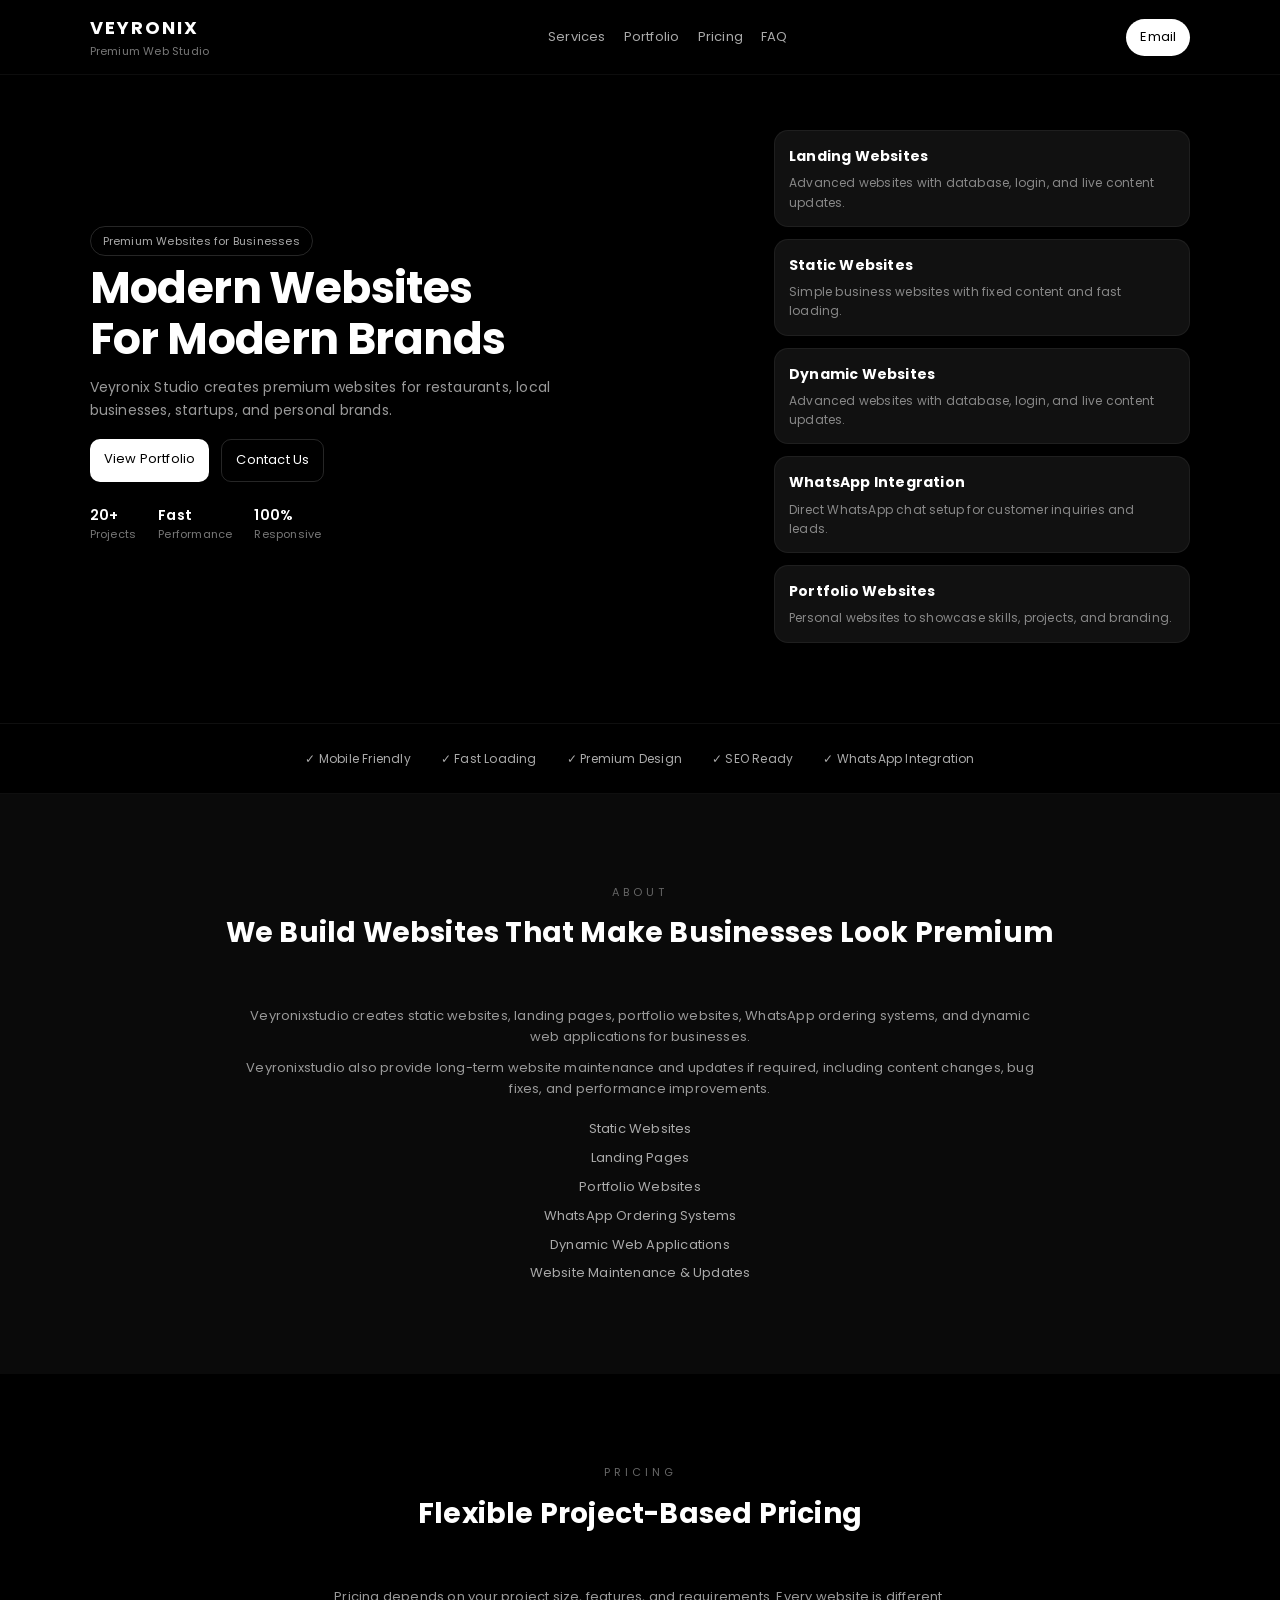
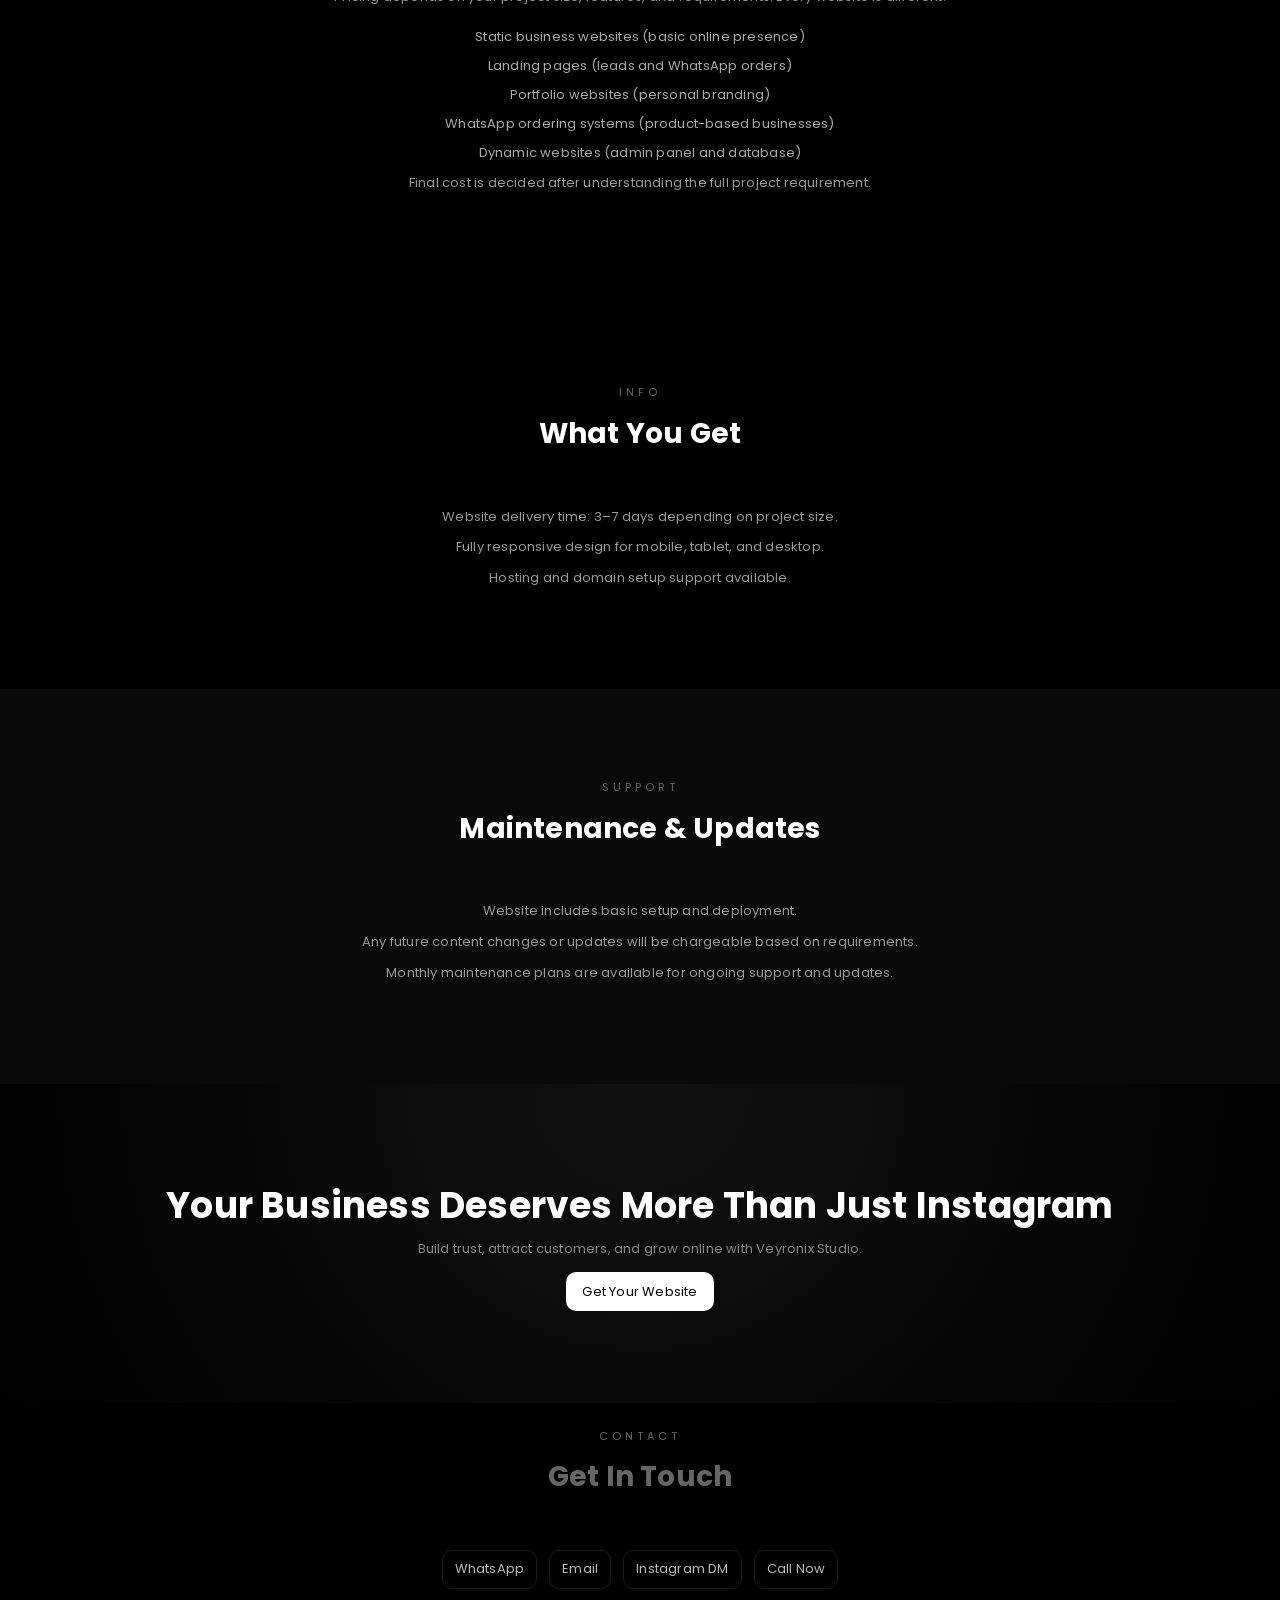
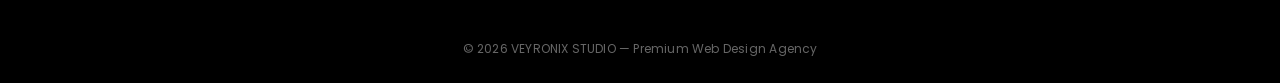
<file: index.html>
<!DOCTYPE html>
<html lang="en">

<head>
  <meta charset="UTF-8" />
  <meta name="viewport" content="width=device-width, initial-scale=1.0" />
  <title>Veyronix Studio</title>

  <link rel="stylesheet" href="style.css" />
  <link rel="preconnect" href="https://fonts.googleapis.com">
  <link rel="preconnect" href="https://fonts.gstatic.com" crossorigin>
  <link href="https://fonts.googleapis.com/css2?family=Poppins:wght@300;400;500;600;700;800&display=swap" rel="stylesheet">
</head>

<body>

  <!-- NAVBAR -->
  <header class="navbar">
    <div class="logo">
      <h1>VEYRONIX</h1>
      <p>Premium Web Studio</p>
    </div>

    <nav>
      <a href="#services">Services</a>
      <a href="#portfolio">Portfolio</a>
      <a href="#pricing">Pricing</a>
      <a href="#faq">FAQ</a>
    </nav>

    <a href="mailto:veyronixstudio@gmail.com" class="nav-btn">Email</a>
  </header>

  <!-- HERO -->
  <section class="hero">

    <div class="hero-left">
      <span class="tag">Premium Websites for Businesses</span>

      <h1>Modern Websites <br> For Modern Brands</h1>

      <p>
        Veyronix Studio creates premium websites for restaurants,
        local businesses, startups, and personal brands.
      </p>

      <div class="hero-buttons">
        <a href="portfolio.html" class="primary-btn">View Portfolio</a>
<a href="#contact" class="secondary-btn">Contact Us</a>
      </div>

      <div class="stats">
        <div>
          <h2>20+</h2><span>Projects</span>
        </div>
        <div>
          <h2>Fast</h2><span>Performance</span>
        </div>
        <div>
          <h2>100%</h2><span>Responsive</span>
        </div>
      </div>
    </div>

    <div class="hero-right">

      <div class="card">
        <div class="card-image blue"></div>
        <h3>Landing Websites</h3>
        <p>Advanced websites with database, login, and live content updates.</p>
      </div>

      <div class="card">
        <div class="card-image orange"></div>
        <h3>Static Websites</h3>
        <p>Simple business websites with fixed content and fast loading.</p>
      </div>

      <div class="card">
        <div class="card-image blue"></div>
        <h3>Dynamic Websites</h3>
        <p>Advanced websites with database, login, and live content updates.</p>
      </div>

      <div class="card">
        <div class="card-image green"></div>
        <h3>WhatsApp Integration</h3>
        <p>Direct WhatsApp chat setup for customer inquiries and leads.</p>
      </div>

      <div class="card">
        <div class="card-image purple"></div>
        <h3>Portfolio Websites</h3>
        <p>Personal websites to showcase skills, projects, and branding.</p>
      </div>

    </div>

  </section>

  <!-- TRUST -->
  <section class="trust-bar">
    <span>✓ Mobile Friendly</span>
    <span>✓ Fast Loading</span>
    <span>✓ Premium Design</span>
    <span>✓ SEO Ready</span>
    <span>✓ WhatsApp Integration</span>
  </section>

  <!-- ABOUT -->
  <section class="about">

    <div class="section-title">
      <p>ABOUT</p>
      <h2>We Build Websites That Make Businesses Look Premium</h2>
    </div>

    <div class="about-content">
      <p>
        Veyronixstudio creates static websites, landing pages, portfolio websites, WhatsApp ordering systems,
        and dynamic web applications for businesses.
      </p>

      <p>
        Veyronixstudio also provide long-term website maintenance and updates if required, including content changes,
        bug fixes, and performance improvements.
      </p>

      <ul>
        <li>Static Websites</li>
        <li>Landing Pages</li>
        <li>Portfolio Websites</li>
        <li>WhatsApp Ordering Systems</li>
        <li>Dynamic Web Applications</li>
        <li>Website Maintenance & Updates</li>
      </ul>
    </div>

  </section>

  <!-- PRICING -->
  <section class="pricing" id="pricing">

    <div class="section-title">
      <p>PRICING</p>
      <h2>Flexible Project-Based Pricing</h2>
    </div>

    <div class="pricing-content">
      <p>
        Pricing depends on your project size, features, and requirements.
        Every website is different.
      </p>

      <ul>
        <li>Static business websites (basic online presence)</li>
        <li>Landing pages (leads and WhatsApp orders)</li>
        <li>Portfolio websites (personal branding)</li>
        <li>WhatsApp ordering systems (product-based businesses)</li>
        <li>Dynamic websites (admin panel and database)</li>
      </ul>

      <p>
        Final cost is decided after understanding the full project requirement.
      </p>
    </div>

  </section>

  <!-- INFO -->
  <section class="info">

    <div class="section-title">
      <p>INFO</p>
      <h2>What You Get</h2>
    </div>

    <div class="info-content">
      <p>Website delivery time: 3–7 days depending on project size.</p>
      <p>Fully responsive design for mobile, tablet, and desktop.</p>
      <p>Hosting and domain setup support available.</p>
    </div>

  </section>

  <!-- MAINTENANCE -->
  <section class="terms">

    <div class="section-title">
      <p>SUPPORT</p>
      <h2>Maintenance & Updates</h2>
    </div>

    <div class="terms-content">
      <p>Website includes basic setup and deployment.</p>
      <p>Any future content changes or updates will be chargeable based on requirements.</p>
      <p>Monthly maintenance plans are available for ongoing support and updates.</p>
    </div>

  </section>

  <!-- CTA -->
  <section class="cta">

    <h1>Your Business Deserves More Than Just Instagram</h1>

    <p>
      Build trust, attract customers, and grow online with Veyronix Studio.
    </p>

    <a href="https://wa.me/919999999999">Get Your Website</a>

  </section>

  <!-- CONTACT -->
  <footer class="contact" id="contact">

    <div class="section-title">
      <p>CONTACT</p>
      <h2>Get In Touch</h2>
    </div>

    <div class="contact-content">
      <a class="contact-btn" href="https://wa.me/91">WhatsApp</a>
      <a class="contact-btn" href="mailto:veyronixstudio@gmail.com">Email</a>
      <a class="contact-btn" href="https://instagram.com/veyronixstudio">Instagram DM</a>
      <a class="contact-btn" href="tel:+91XXXXXXXXXX">Call Now</a>
    </div>

  </footer>

  <!-- FOOTER -->
  <footer>
    <p>© 2026 VEYRONIX STUDIO — Premium Web Design Agency</p>
  </footer>

  <!-- SCROLL -->
  <div class="scroll-top" id="scrollTop">↑</div>

  <script src="script.js"></script>
</body>

</html>
</file>
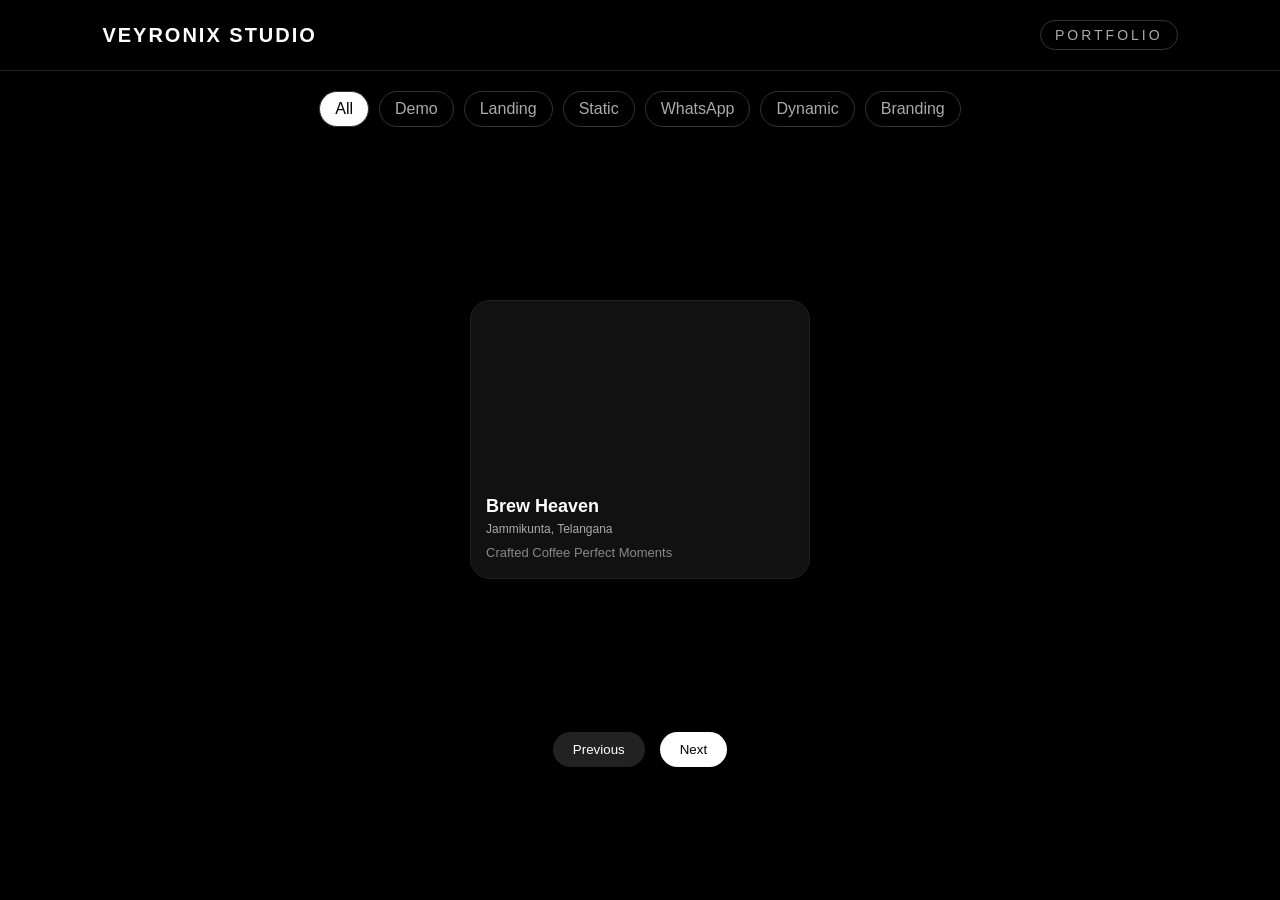
<file: portfolio.html>
<!DOCTYPE html>
<html lang="en">
<head>
<meta charset="UTF-8">
<meta name="viewport" content="width=device-width, initial-scale=1.0">
<title>Veyronix Portfolio</title>

<style>
*{
  margin:0;
  padding:0;
  box-sizing:border-box;
  font-family:Poppins,sans-serif;
}

body{
  background:#000;
  color:#fff;
}

/* HEADER */
header{
  padding:20px 8%;
  display:flex;
  justify-content:space-between;
  align-items:center;
  border-bottom:1px solid #222;
}

header h1{
  font-size:20px;
  letter-spacing:2px;
}

header .right{
  font-size:14px;
  color:#aaa;
  letter-spacing:3px;
  border:1px solid #333;
  padding:6px 14px;
  border-radius:20px;
}

/* CATEGORIES */
.categories{
  display:flex;
  justify-content:center;
  flex-wrap:wrap;
  gap:10px;
  padding:20px;
}

.cat{
  padding:8px 15px;
  border:1px solid #333;
  border-radius:20px;
  cursor:pointer;
  color:#aaa;
  transition:.3s;
}

.cat.active{
  background:#fff;
  color:#000;
}

/* VIEWER */
.viewer{
  min-height:65vh;
  display:flex;
  justify-content:center;
  align-items:center;
  padding:40px 20px;
}

/* CARD */
.card{
  width:100%;
  max-width:340px;
  background:#111;
  border:1px solid #222;
  border-radius:20px;
  overflow:hidden;
  cursor:pointer;
  transition:.3s;
}

.card:hover{
  transform:translateY(-8px);
}

/* IMAGE */
.image{
  height:180px;
  background-size:cover;
  background-position:center;
  background-repeat:no-repeat;
}

.blue{
  background:linear-gradient(135deg,#0066ff,#00d9ff);
}

.orange{
  background:linear-gradient(135deg,#ff6a00,#ffcc00);
}

.green{
  background:linear-gradient(135deg,#00c853,#b2ff59);
}

.purple{
  background:linear-gradient(135deg,#7b1fa2,#e040fb);
}

/* CONTENT */
.content{
  padding:15px;
}

.content h3{
  font-size:18px;
}

.location{
  font-size:12px;
  color:#aaa;
  margin-top:5px;
}

.content p{
  font-size:13px;
  color:#888;
  margin-top:8px;
  line-height:1.4;
}

/* CONTROLS */
.controls{
  display:flex;
  justify-content:center;
  gap:15px;
  padding-bottom:40px;
}

button{
  padding:10px 20px;
  border:none;
  border-radius:20px;
  cursor:pointer;
}

.prev{
  background:#222;
  color:#fff;
}

.next{
  background:#fff;
  color:#000;
}
</style>
</head>

<body>

<header>
  <h1>VEYRONIX STUDIO</h1>
  <div class="right">PORTFOLIO</div>
</header>

<!-- CATEGORIES -->
<div class="categories">
  <div class="cat active" onclick="setCategory('all', this)">All</div>
  <div class="cat" onclick="setCategory('demo', this)">Demo</div>
  <div class="cat" onclick="setCategory('landing', this)">Landing</div>
  <div class="cat" onclick="setCategory('static', this)">Static</div>
  <div class="cat" onclick="setCategory('whatsapp', this)">WhatsApp</div>
  <div class="cat" onclick="setCategory('dynamic', this)">Dynamic</div>
  <div class="cat" onclick="setCategory('branding', this)">Branding</div>
</div>

<!-- VIEWER -->
<div class="viewer" onclick="openProject()">
  <div class="card">

    <div class="image" id="img"></div>

    <div class="content">
      <h3 id="title"></h3>
      <div class="location" id="location"></div>
      <p id="desc"></p>
    </div>

  </div>
</div>

<!-- CONTROLS -->
<div class="controls">
  <button class="prev" onclick="prev(event)">Previous</button>
  <button class="next" onclick="next(event)">Next</button>
</div>

<script>

const projects = [

{
  type:"demo",
  title:"Brew Heaven",
  location:"Jammikunta, Telangana",
  desc:"Crafted Coffee Perfect Moments",
  color:"blue",
  image:"https://i.postimg.cc/pr3jf1BW/images.jpg",
  link:"https://brew-heaven-lime.vercel.app/"
},

{
  type:"landing",
  title:"Restaurant Landing Page",
  location:"Jammikunta, Telangana",
  desc:"High conversion booking page",
  color:"blue",
  image:"images/restaurant.jpg",
  link:"https://example.com"
},

{
  type:"landing",
  title:"Business Landing Page",
  location:"Hyderabad, India",
  desc:"Lead generation system",
  color:"orange",
  image:"images/business.jpg",
  link:"https://example.com"
},

{
  type:"static",
  title:"Static Business Website",
  location:"India",
  desc:"Fast loading company site",
  color:"green",
  image:"images/static-business.jpg",
  link:"https://example.com"
},

{
  type:"static",
  title:"Portfolio Static Site",
  location:"Remote",
  desc:"Personal branding website",
  color:"blue",
  image:"images/portfolio.jpg",
  link:"https://example.com"
},

{
  type:"whatsapp",
  title:"WhatsApp Ordering System",
  location:"India",
  desc:"Direct order via WhatsApp",
  color:"purple",
  image:"images/whatsapp.jpg",
  link:""
},

{
  type:"dynamic",
  title:"Dynamic Web App",
  location:"India",
  desc:"Database + admin panel system",
  color:"orange",
  image:"images/dynamic-app.jpg",
  link:"https://example.com"
},

{
  type:"branding",
  title:"Developer Portfolio",
  location:"India",
  desc:"Personal branding website",
  color:"green",
  image:"images/branding.jpg",
  link:"https://example.com"
}

];

let filtered = [...projects];
let index = 0;

function render() {

  const project = filtered[index];

  document.getElementById("title").innerText = project.title;
  document.getElementById("location").innerText = project.location;
  document.getElementById("desc").innerText = project.desc;

  const img = document.getElementById("img");

  if(project.image){
    img.style.backgroundImage = `url('${project.image}')`;
  }else{
    img.style.backgroundImage = "";
    img.className = "image " + project.color;
  }
}

function openProject(){
  window.open(filtered[index].link,"_blank");
}

function next(e){
  e.stopPropagation();
  index++;

  if(index >= filtered.length){
    index = 0;
  }

  render();
}

function prev(e){
  e.stopPropagation();
  index--;

  if(index < 0){
    index = filtered.length - 1;
  }

  render();
}

function setCategory(type, el){

  document.querySelectorAll(".cat").forEach(cat=>{
    cat.classList.remove("active");
  });

  el.classList.add("active");

  filtered = type === "all"
    ? [...projects]
    : projects.filter(project => project.type === type);

  index = 0;

  render();
}

render();

</script>

</body>
</html>
</file>
<file: style.css>
/* RESET */
* {
  margin: 0;
  padding: 0;
  box-sizing: border-box;
  font-family: "Poppins", sans-serif;
}
body {
  background: #000;
  color: #fff;
  font-size: 14px;
  line-height: 1.6;
  letter-spacing: 0.2px;
  overflow-x: hidden;
}

/* ================= NAVBAR ================= */
.navbar {
  position: fixed;
  top: 0;
  width: 100%;
  padding: 14px 7%;
  display: flex;
  justify-content: space-between;
  align-items: center;
  background: rgba(0,0,0,0.6);
  backdrop-filter: blur(12px);
  border-bottom: 1px solid rgba(255,255,255,0.05);
  z-index: 1000;
}

.logo h1 {
  font-size: 18px;
  letter-spacing: 2px;
}

.logo p {
  font-size: 11px;
  color: #777;
}

nav {
  display: flex;
  gap: 18px;
}

nav a {
  font-size: 13px;
  color: #aaa;
  text-decoration: none;
  transition: 0.3s;
}

nav a:hover {
  color: #fff;
}

.nav-btn {
  padding: 8px 14px;
  background: #fff;
  color: #000;
  border-radius: 20px;
  font-size: 13px;
  text-decoration: none;
}

/* ================= HERO ================= */
.hero {
  padding: 130px 7% 80px;
  display: grid;
  grid-template-columns: 1.2fr 0.8fr;
  gap: 60px;
  align-items: center;
}

.hero-left h1 {
  font-size: 44px;
  line-height: 1.15;
  letter-spacing: -0.6px;
  margin: 12px 0;
}

.hero-left p {
  font-size: 14px;
  color: #999;
  max-width: 520px;
}

.tag {
  font-size: 11px;
  padding: 6px 12px;
  border: 1px solid rgba(255,255,255,0.15);
  border-radius: 20px;
  color: #aaa;
}

/* ================= BUTTONS ================= */
.hero-buttons {
  display: flex;
  gap: 12px;
  margin-top: 18px;
}

.primary-btn,
.secondary-btn {
  font-size: 13px;
  padding: 10px 14px;
  border-radius: 10px;
  text-decoration: none;
  transition: 0.3s;
}

.primary-btn {
  background: #fff;
  color: #000;
}

.secondary-btn {
  border: 1px solid rgba(255,255,255,0.15);
  color: #fff;
}

.primary-btn:hover,
.secondary-btn:hover {
  transform: translateY(-2px);
}

/* ================= STATS ================= */
.stats {
  display: flex;
  gap: 22px;
  margin-top: 22px;
}

.stats h2 {
  font-size: 14px;
  font-weight: 600;
}

.stats span {
  font-size: 11px;
  color: #777;
  display: block;
}

/* ================= CARDS ================= */
.hero-right {
  display: flex;
  flex-direction: column;
  gap: 12px;
}

.card {
  background: #111;
  border: 1px solid rgba(255,255,255,0.06);
  border-radius: 14px;
  padding: 14px;
  transition: 0.3s ease;
}

.card:hover {
  transform: translateY(-6px);
  border-color: rgba(255,255,255,0.2);
}

.card h3 {
  font-size: 14px;
  margin-bottom: 6px;
}

.card p {
  font-size: 12px;
  color: #888;
}

/* ================= TRUST BAR ================= */
.trust-bar {
  padding: 25px 7%;
  display: flex;
  justify-content: center;
  gap: 30px;
  flex-wrap: wrap;
  color: #aaa;
  font-size: 12px;
  border-top: 1px solid rgba(255,255,255,0.06);
  border-bottom: 1px solid rgba(255,255,255,0.06);
}

/* ================= SECTIONS ================= */
section {
  padding: 90px 7%;
}

.section-title {
  text-align: center;
  margin-bottom: 50px;
}

.section-title p {
  font-size: 11px;
  letter-spacing: 4px;
  color: #666;
}

.section-title h2 {
  font-size: 28px;
  margin-top: 10px;
}

/* content blocks */
.about-content p,
.pricing-content p,
.info-content p,
.terms-content p {
  font-size: 13px;
  color: #999;
  max-width: 800px;
  margin: 10px auto;
  text-align: center;
}

ul {
  list-style: none;
  margin-top: 20px;
  text-align: center;
}

ul li {
  font-size: 13px;
  color: #aaa;
  margin-top: 8px;
}

/* ================= DARK SECTIONS ================= */
.about,
.terms {
  background: #0a0a0a;
}

/* ================= CTA ================= */
.cta {
  text-align: center;
  padding: 100px 7%;
  background: radial-gradient(circle at top, #111, #000);
}

.cta h1 {
  font-size: 36px;
  line-height: 1.2;
}

.cta p {
  font-size: 13px;
  color: #888;
  margin: 12px 0 20px;
}

.cta a {
  padding: 10px 16px;
  background: #fff;
  color: #000;
  border-radius: 10px;
  text-decoration: none;
  font-size: 13px;
}

/* ================= CONTACT ================= */
.contact-content {
  display: flex;
  justify-content: center;
  gap: 12px;
  flex-wrap: wrap;
}

.contact-btn {
  padding: 8px 12px;
  border: 1px solid rgba(255,255,255,0.1);
  border-radius: 10px;
  font-size: 13px;
  color: #bbb;
  text-decoration: none;
  transition: 0.3s;
}

.contact-btn:hover {
  color: #fff;
  border-color: #fff;
}

/* ================= FOOTER ================= */
footer {
  text-align: center;
  padding: 25px;
  font-size: 12px;
  color: #666;
}

/* ================= SCROLL BUTTON ================= */
.scroll-top {
  position: fixed;
  bottom: 25px;
  right: 25px;
  width: 45px;
  height: 45px;
  background: #fff;
  color: #000;
  border-radius: 50%;
  display: none;
  align-items: center;
  justify-content: center;
  cursor: pointer;
}

/* ================= RESPONSIVE ================= */
@media (max-width: 900px) {
  .hero {
    grid-template-columns: 1fr;
    gap: 40px;
  }

  nav {
    display: none;
  }

  .hero-left h1 {
    font-size: 36px;
  }

  .section-title h2 {
    font-size: 22px;
  }
}
</file>
